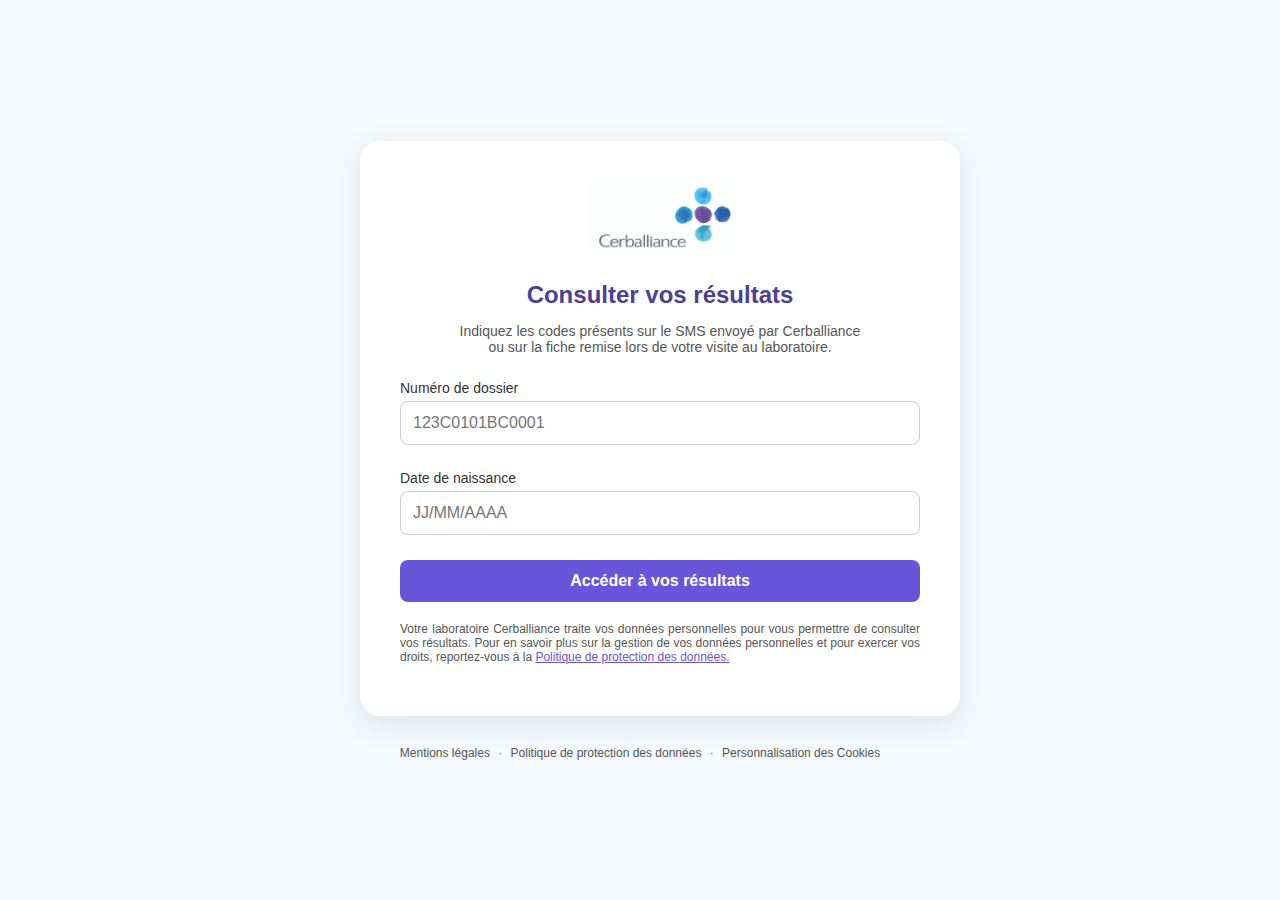
<file: index.html>
<!DOCTYPE html>
<html lang="fr">
<head>
    <meta charset="UTF-8">
    <title>Consulter vos résultats - Cerballiance</title>
    <link rel="stylesheet" href="style.css">
</head>
<body>
    <div class="container">
        <div class="login-box">
            <div class="logo-center">
                <img src="MATTEO.jpg" alt="Cerballiance">
            </div>

            <h2>Consulter vos résultats</h2>
            <p class="subtitle">
                Indiquez les codes présents sur le SMS envoyé par Cerballiance<br>
                ou sur la fiche remise lors de votre visite au laboratoire.
            </p>

            <label for="dossier">Numéro de dossier</label>
            <input type="text" id="dossier" placeholder="123C0101BC0001">

            <label for="dob">Date de naissance</label>
            <input type="text" id="dob" placeholder="JJ/MM/AAAA">

            <button onclick="submitForm()">Accéder à vos résultats</button>

            <p class="data-policy">
                Votre laboratoire Cerballiance traite vos données personnelles pour vous permettre de consulter vos résultats.
                Pour en savoir plus sur la gestion de vos données personnelles et pour exercer vos droits, reportez-vous à la
                <a href="politique.html">Politique de protection des données.</a>
            </p>
        </div>

        <footer>
            <a href="#">Mentions légales</a> ·
            <a href="politique.html">Politique de protection des données</a> ·
            <a href="#">Personnalisation des Cookies</a>
        </footer>
    </div>

    <script src="script.js"></script>
</body>
</html>
</file>
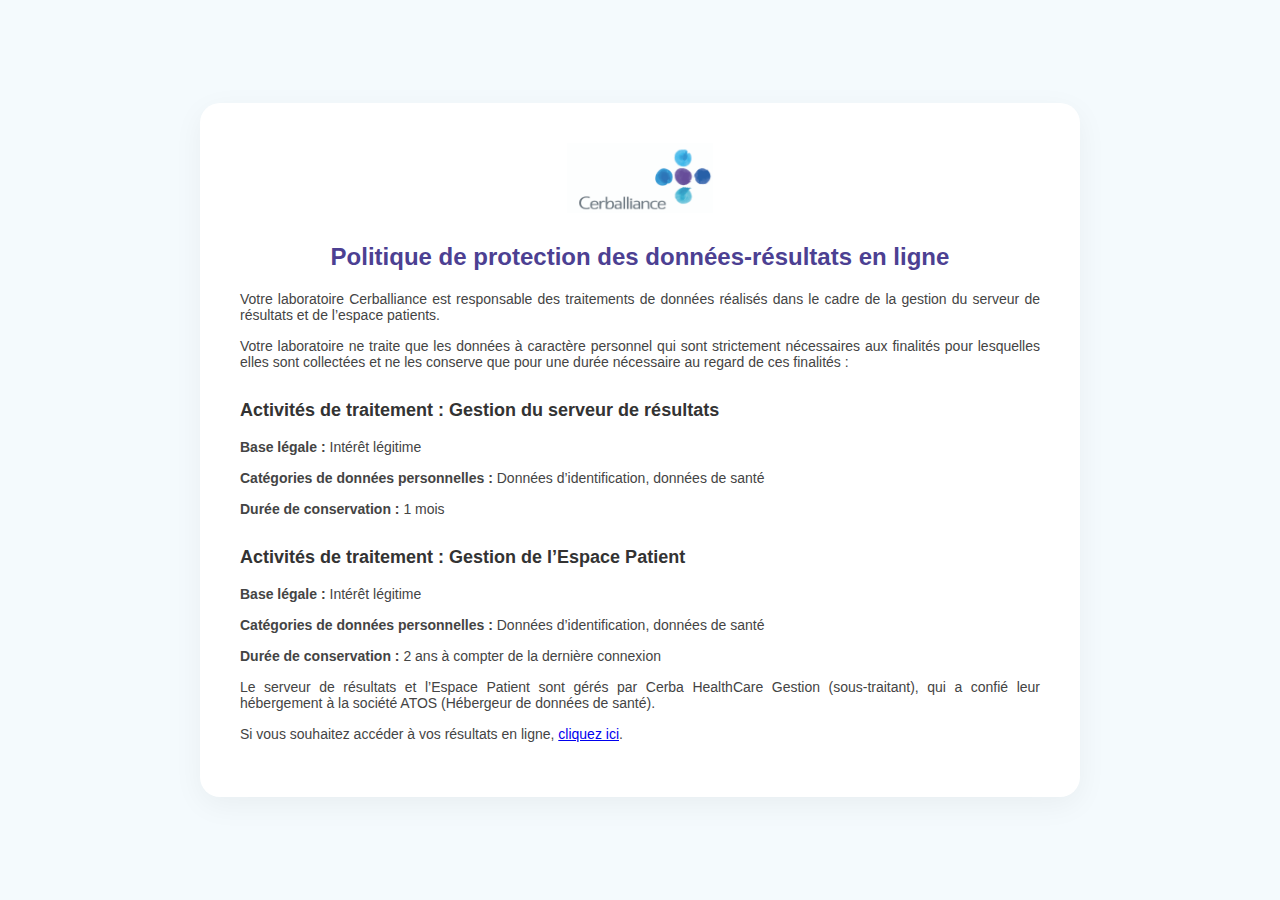
<file: politique.html>
<!DOCTYPE html>
<html lang="fr">
<head>
    <meta charset="UTF-8">
    <title>Politique de protection des données</title>
    <link rel="stylesheet" href="style.css">
</head>
<body>
    <div class="container politique-page">
        <div class="logo-center">
            <img src="MATTEO.jpg" alt="Cerballiance">
        </div>

        <h2>Politique de protection des données-résultats en ligne</h2>

        <p>
            Votre laboratoire Cerballiance est responsable des traitements de données réalisés dans le cadre de la gestion du serveur de résultats et de l’espace patients.
        </p>

        <p>
            Votre laboratoire ne traite que les données à caractère personnel qui sont strictement nécessaires aux finalités pour lesquelles elles sont collectées et ne les conserve que pour une durée nécessaire au regard de ces finalités :
        </p>

        <h3>Activités de traitement : Gestion du serveur de résultats</h3>
        <p><strong>Base légale :</strong> Intérêt légitime</p>
        <p><strong>Catégories de données personnelles :</strong> Données d’identification, données de santé</p>
        <p><strong>Durée de conservation :</strong> 1 mois</p>

        <h3>Activités de traitement : Gestion de l’Espace Patient</h3>
        <p><strong>Base légale :</strong> Intérêt légitime</p>
        <p><strong>Catégories de données personnelles :</strong> Données d’identification, données de santé</p>
        <p><strong>Durée de conservation :</strong> 2 ans à compter de la dernière connexion</p>

        <p>
            Le serveur de résultats et l’Espace Patient sont gérés par Cerba HealthCare Gestion (sous-traitant), qui a confié leur hébergement à la société ATOS (Hébergeur de données de santé).
        </p>
        <p>
            Si vous souhaitez accéder à vos résultats en ligne, <a href="index.html">cliquez ici</a>.
        </p>
</body>
</html>
</file>
<file: style.css>
body {
    margin: 0;
    padding: 0;
    font-family: Arial, sans-serif;
    background: #f4fafd url("haut:bas.jpg") no-repeat center center;
    background-size: cover;
    display: flex;
    justify-content: center;
    align-items: center;
    min-height: 100vh;
    flex-direction: column;
}

.container {
    width: 100%;
    max-width: 560px; /* élargi */
    padding: 20px;
}

.login-box {
    background: white;
    padding: 40px;
    border-radius: 20px;
    box-shadow: 0 8px 30px rgba(0,0,0,0.1);
    text-align: center;
    max-width: 520px; /* élargi */
    width: 100%;
}

.logo-center {
    display: flex;
    justify-content: center;
    margin-bottom: 20px;
}

.logo-center img {
    height: 70px; /* logo agrandi */
    margin-bottom: 10px;
}

h2 {
    color: #4c4092;
    font-size: 24px;
    margin-bottom: 10px;
}

.subtitle {
    font-size: 14px;
    color: #555;
    margin-bottom: 25px;
}

label {
    display: block;
    text-align: left;
    margin: 10px 0 5px;
    font-size: 14px;
    color: #333;
}

input {
    width: 100%;
    padding: 12px;
    font-size: 16px;
    border-radius: 8px;
    border: 1px solid #ccc;
    margin-bottom: 15px;
    box-sizing: border-box;
}

button {
    width: 100%;
    padding: 12px;
    background-color: #6955d9;
    color: white;
    font-size: 16px;
    font-weight: bold;
    border: none;
    border-radius: 8px;
    cursor: pointer;
    margin-top: 10px;
}

.data-policy {
    font-size: 12px;
    color: #555;
    margin-top: 20px;
    text-align: justify;
}

.data-policy a {
    color: #6955d9;
    text-decoration: underline;
}

footer {
    text-align: center;
    font-size: 12px;
    margin-top: 30px;
    color: #777;
}

footer a {
    color: #555;
    text-decoration: none;
    margin: 0 5px;
}

.politique-page {
    max-width: 800px;
    padding: 40px;
    background-color: white;
    border-radius: 20px;
    box-shadow: 0 8px 30px rgba(0,0,0,0.05);
    margin: 40px auto;
}

.politique-page h2 {
    font-size: 24px;
    color: #4c4092;
    margin-bottom: 20px;
    text-align: center;
}

.politique-page h3 {
    font-size: 18px;
    margin-top: 30px;
    color: #333;
}

.politique-page p {
    font-size: 14px;
    color: #444;
    margin-bottom: 15px;
    text-align: justify;
}
</file>
